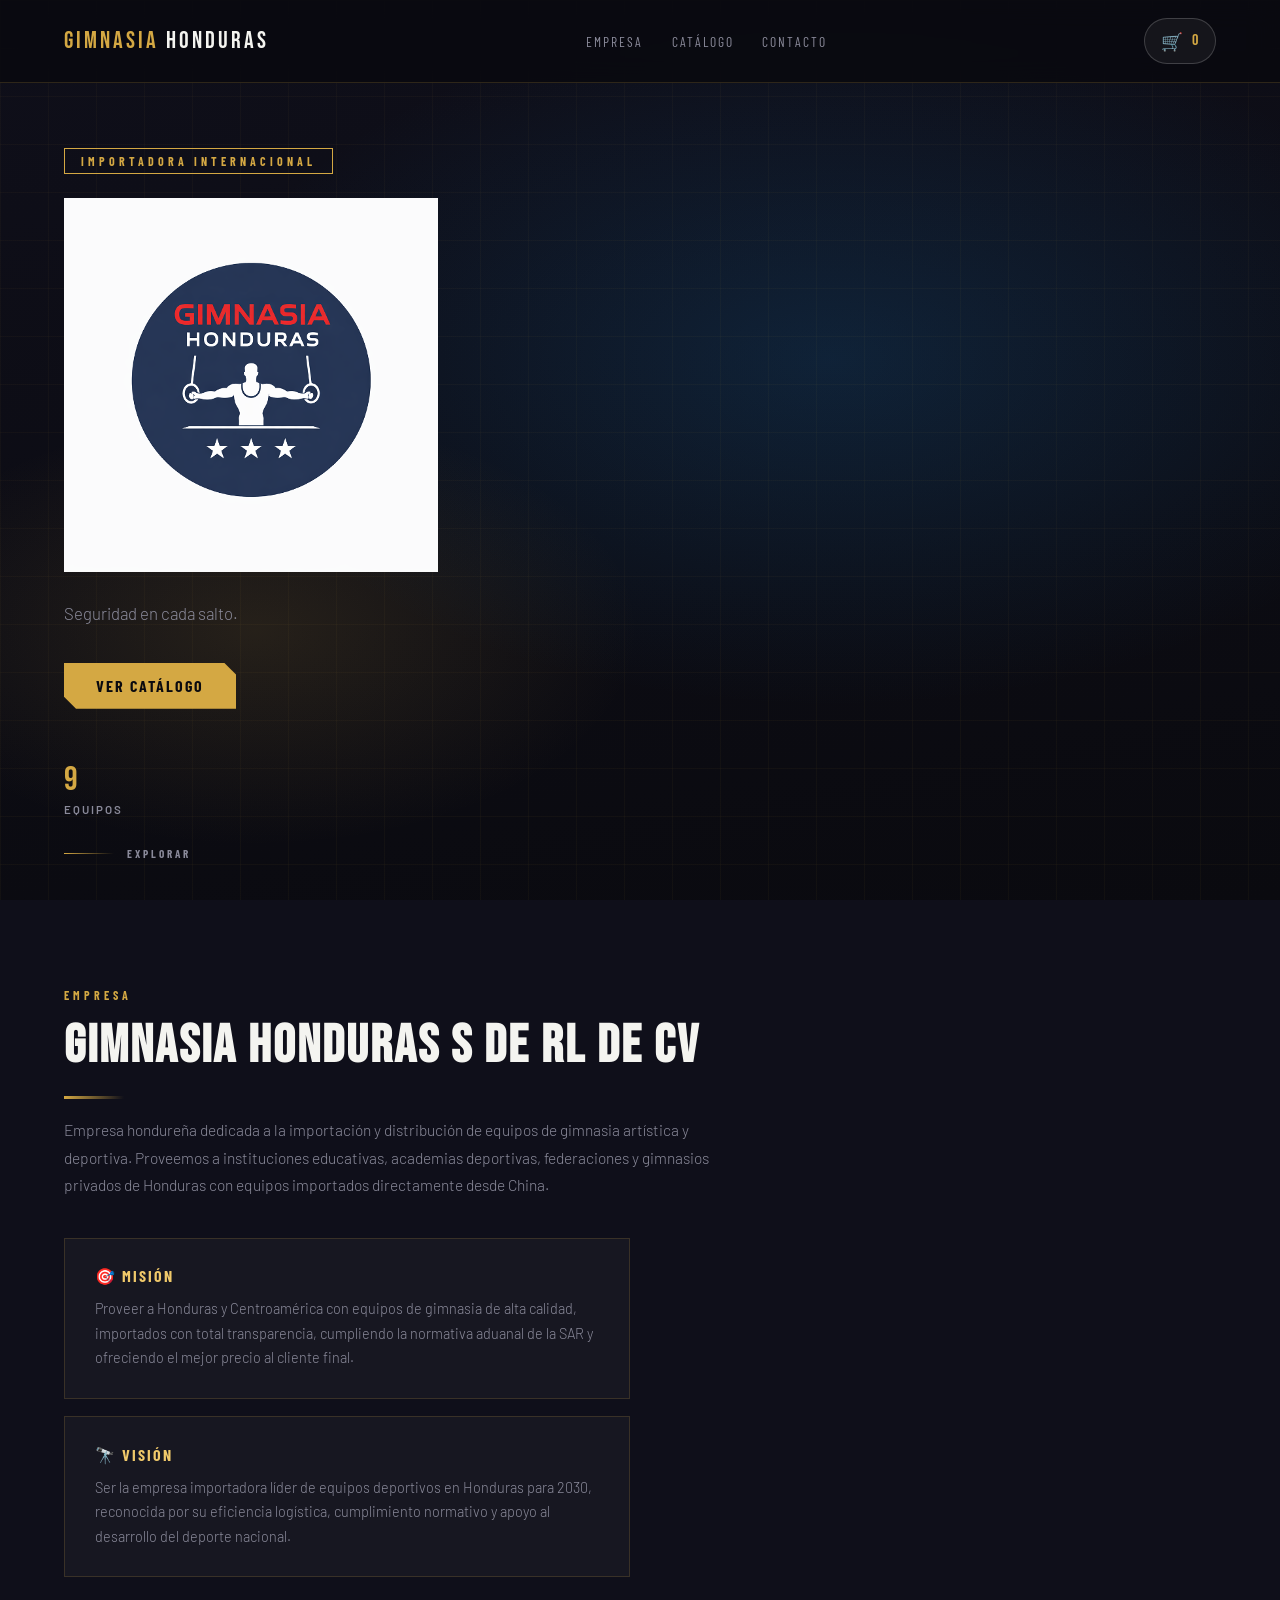
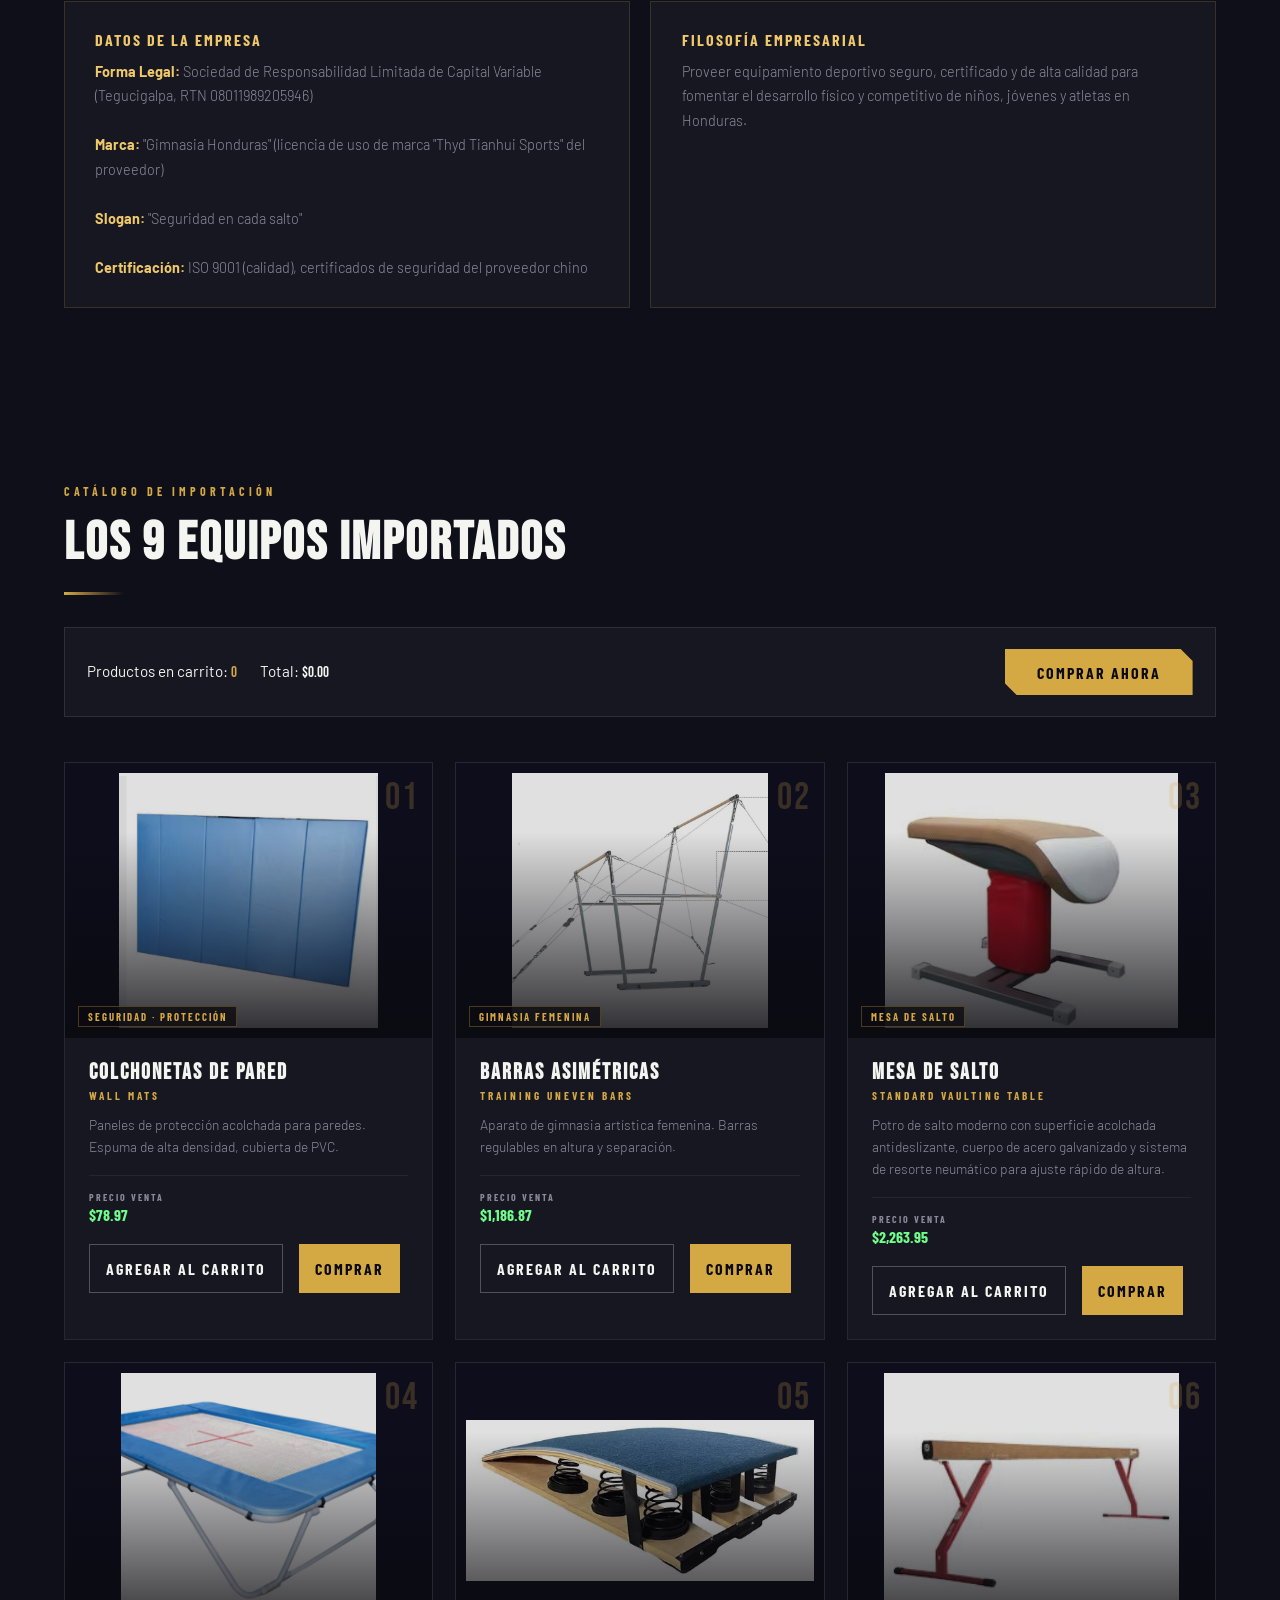
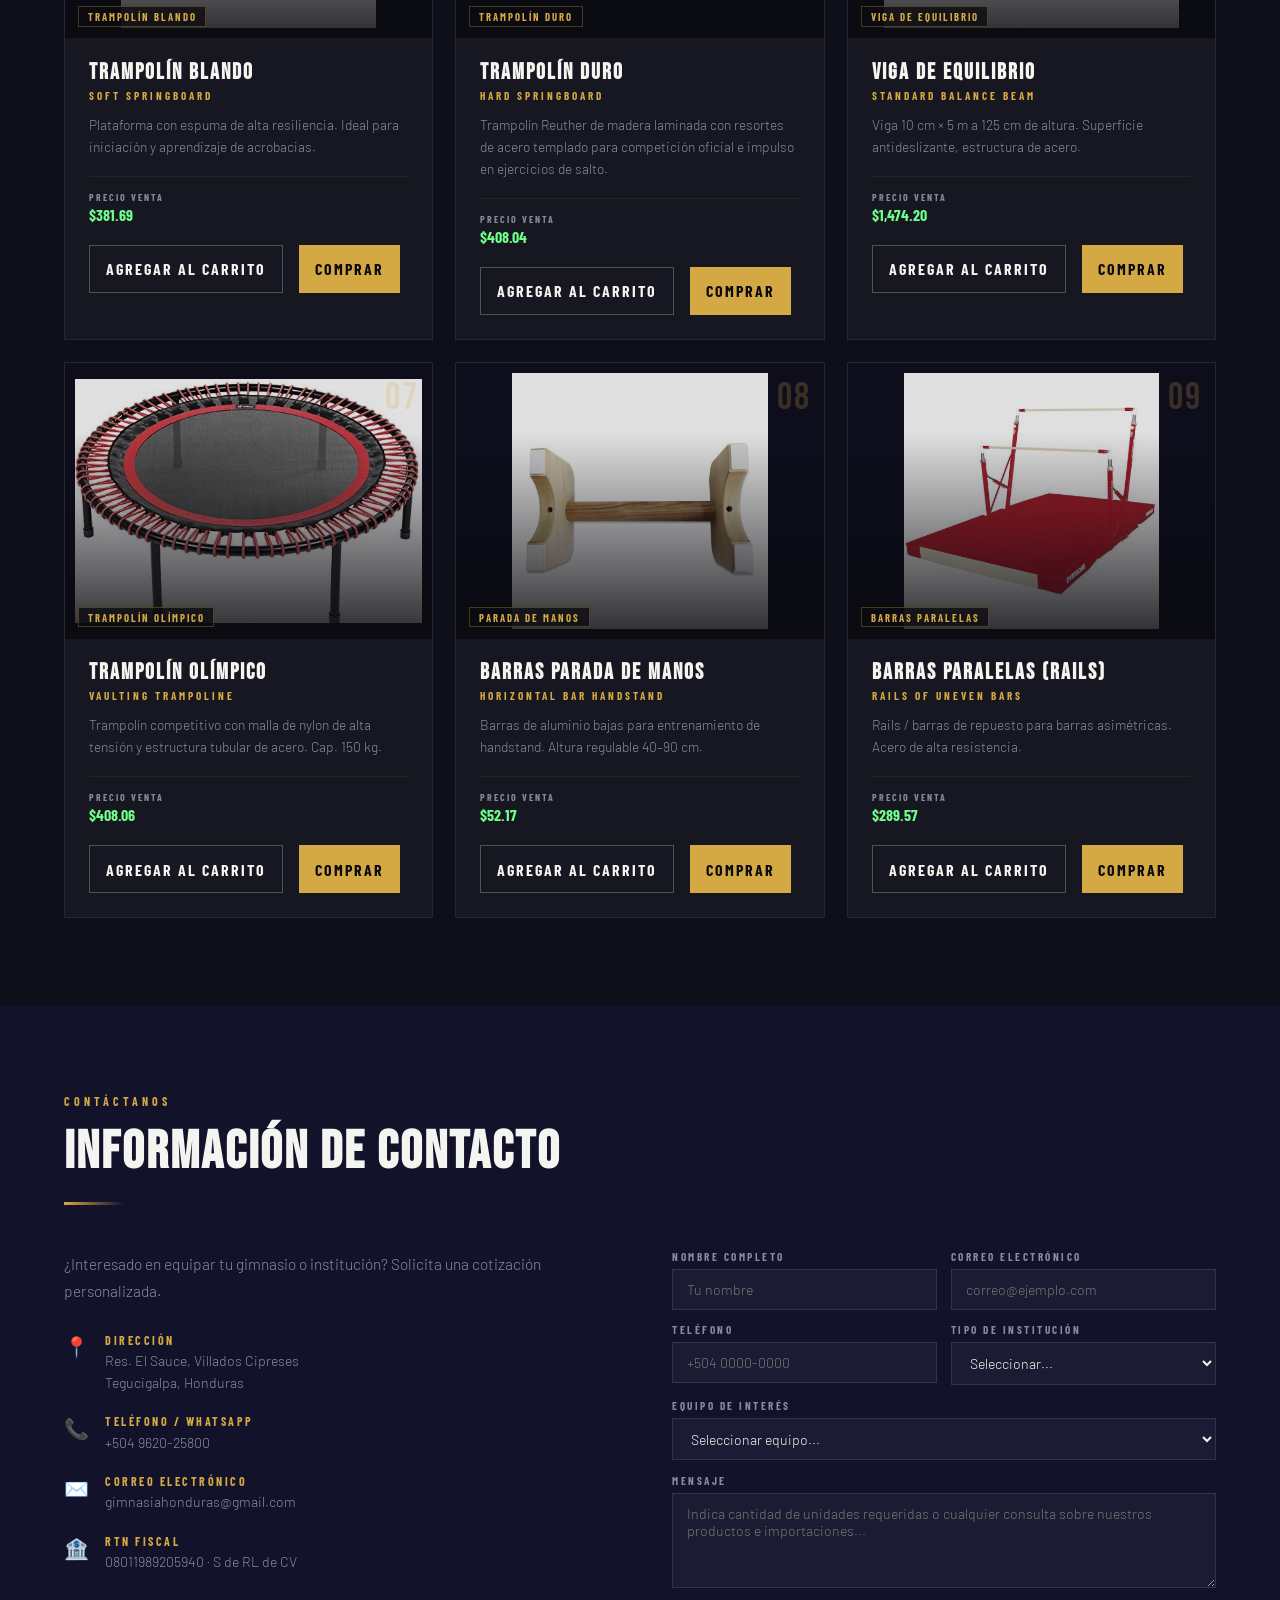
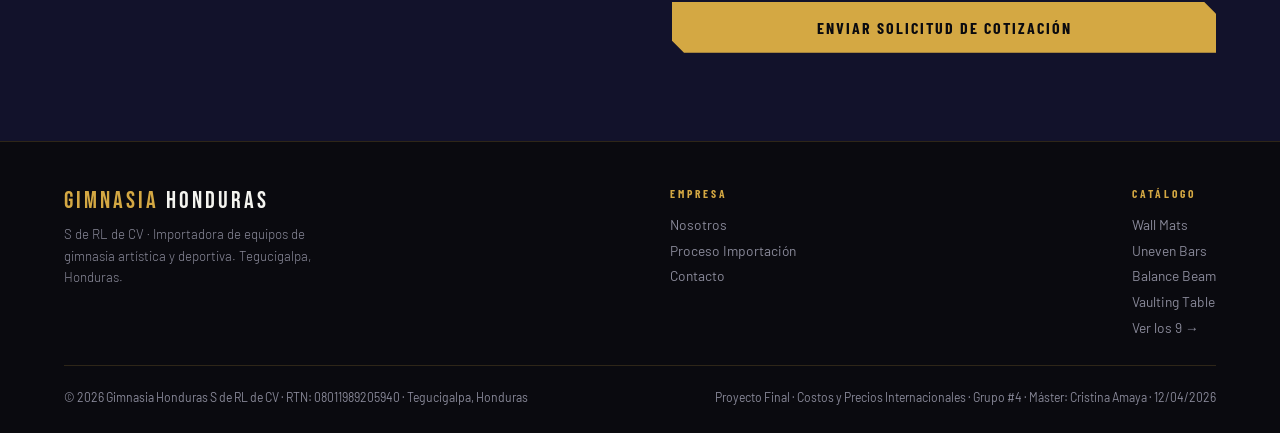
<file: index.html>
<!DOCTYPE html>
<html lang="es">
<head>
  <meta charset="UTF-8" />
  <meta name="viewport" content="width=device-width, initial-scale=1.0" />
  <title>Gimnasia Honduras S de RL de CV — Importación de Equipos</title>
  <link href="https://fonts.googleapis.com/css2?family=Bebas+Neue&family=Barlow:ital,wght@0,300;0,400;0,600;0,700;1,300&family=Barlow+Condensed:wght@400;700;900&display=swap" rel="stylesheet" />
 <link rel="stylesheet" href="global.css" />
</head>
<body>

<nav>
  <a class="nav-logo" href="#hero">GIMNASIA <span>HONDURAS</span></a>
  <ul class="nav-links">
    <li><a href="#nosotros">Empresa</a></li>
    <li><a href="#productos">Catálogo</a></li>
    <li><a href="#contacto">Contacto</a></li>
  </ul>
  <button id="cart-open-btn" class="cart-button" aria-label="Abrir carrito">
    <span class="cart-icon">🛒</span>
    <span class="nav-cart-count">0</span>
  </button>
</nav>

<section id="hero">
  <div class="hero-bg"></div>
  <div class="hero-grid"></div>
  <div class="hero-content">
    <div class="hero-tag">Importadora Internacional</div>
    <div class="hero-logo">
      <img src="image/logo.png" alt="Logo Gimnasia Honduras" />
    </div>
    <p class="hero-subtitle">
      Seguridad en cada salto.
    </p>
    <div class="hero-ctas">
      <a class="btn-primary" href="#productos">Ver Catálogo</a>
    </div>
    <div class="hero-stats">
      <div class="stat-item"><span class="stat-num">9</span><span class="stat-label">Equipos</span></div>
    </div>
  </div>
  <div class="scroll-line"><div class="scroll-bar"></div><span>Explorar</span></div>
</section>


<!-- NOSOTROS -->
<section id="nosotros">
  <div class="section-tag">Empresa</div>
  <h2 class="section-title">GIMNASIA HONDURAS S DE RL DE CV</h2>
  <div class="divider"></div>
  <p class="section-body">
    Empresa hondureña dedicada a la importación y distribución de equipos de gimnasia artística y deportiva.
    Proveemos a instituciones educativas, academias deportivas, federaciones y gimnasios privados de Honduras
    con equipos importados directamente desde China.
  </p>
  <div class="nosotros-grid">
    <div>
      <div class="info-card" style="margin-bottom:1.1rem">
        <h3>🎯 Misión</h3>
        <p>Proveer a Honduras y Centroamérica con equipos de gimnasia de alta calidad, importados con total transparencia, cumpliendo la normativa aduanal de la SAR y ofreciendo el mejor precio al cliente final.</p>
      </div>
      <div class="info-card">
        <h3>🔭 Visión</h3>
        <p>Ser la empresa importadora líder de equipos deportivos en Honduras para 2030, reconocida por su eficiencia logística, cumplimiento normativo y apoyo al desarrollo del deporte nacional.</p>
      </div>
    </div>
  </div>
  <div class="nosotros-grid" style="margin-top:1.5rem">
    <div class="info-card">
      <h3>Datos de la Empresa</h3>
      <p>
        <strong style="color:var(--gold-lt)">Forma Legal:</strong> Sociedad de Responsabilidad Limitada de Capital Variable (Tegucigalpa, RTN 08011989205946)<br/><br/>
        <strong style="color:var(--gold-lt)">Marca:</strong> "Gimnasia Honduras" (licencia de uso de marca "Thyd Tianhui Sports" del proveedor)<br/><br/>
        <strong style="color:var(--gold-lt)">Slogan:</strong> "Seguridad en cada salto"<br/><br/>
        <strong style="color:var(--gold-lt)">Certificación:</strong> ISO 9001 (calidad), certificados de seguridad del proveedor chino
      </p>
    </div>
    <div class="info-card">
      <h3>Filosofía Empresarial</h3>
      <p>Proveer equipamiento deportivo seguro, certificado y de alta calidad para fomentar el desarrollo físico y competitivo de niños, jóvenes y atletas en Honduras.</p>
    </div>
  </div>
</section>

<section id="productos">
  <div class="section-tag">Catálogo de Importación</div>
  <h2 class="section-title">LOS 9 EQUIPOS IMPORTADOS</h2>
  <div class="divider"></div>

  <div class="cart-panel" id="cart-panel">
    <div class="cart-summary">
      <div>Productos en carrito: <span class="cart-count">0</span></div>
      <div>Total: <span class="cart-subtotal">$0.00</span></div>
    </div>
    <button class="btn-primary" id="checkout-btn" disabled>Comprar ahora</button>
  </div>

  <div class="cart-items-panel" id="cart-items-panel" hidden>
    <div class="cart-items-header">Productos en carrito</div>
    <div class="cart-items-list"></div>
    <div class="cart-items-total">Total: <span class="cart-total-value">$0.00</span></div>
  </div>

  <div class="cart-message" id="cart-message" hidden>La compra se hizo con éxito.</div>

  <div class="products-grid">

    <!-- 1 WALL MATS -->
    <div class="product-card">
      <div class="product-img-wrap">
        <img src="image/Wall Protection Mats.jpg"
             alt="Wall Protection Mats" loading="lazy"/>
        <div class="product-img-overlay"></div>
        <span class="product-num-overlay">01</span>
        <span class="product-badge-img">Seguridad · Protección</span>
      </div>
      <div class="product-body">
        <h3>Colchonetas de Pared</h3>
        <span class="prod-en">Wall Mats</span>
        <p>Paneles de protección acolchada para paredes. Espuma de alta densidad, cubierta de PVC.</p>
        <div class="product-pricing">
          <div class="price-item"><span class="price-label">Precio Venta</span><span class="price-val venta">$78.97</span></div>
        </div>
      </div>
    </div>

    <!-- 2 UNEVEN BARS -->
    <div class="product-card">
      <div class="product-img-wrap">
        <img src="image/Training Uneven Bars.jpg"
             alt="Training Uneven Bars" loading="lazy"/>
        <div class="product-img-overlay"></div>
        <span class="product-num-overlay">02</span>
        <span class="product-badge-img">Gimnasia Femenina</span>
      </div>
      <div class="product-body">
        <h3>Barras Asimétricas</h3>
        <span class="prod-en">Training Uneven Bars</span>
        <p>Aparato de gimnasia artística femenina. Barras regulables en altura y separación.</p>
        <div class="product-pricing">

          <div class="price-item"><span class="price-label">Precio Venta</span><span class="price-val venta">$1,186.87</span></div>
        </div>
      </div>
    </div>

    <!-- 3 STANDARD VAULTING TABLE (MESA DE SALTO) -->
    <div class="product-card">
      <div class="product-img-wrap">
        <img src="image/Standard Vaulting Table.jpg"
             alt="Standard Vaulting Table" loading="lazy"/>
        <div class="product-img-overlay"></div>
        <span class="product-num-overlay">03</span>
        <span class="product-badge-img">Mesa de Salto</span>
      </div>
      <div class="product-body">
        <h3>Mesa de Salto</h3>
        <span class="prod-en">Standard Vaulting Table</span>
        <p>Potro de salto moderno con superficie acolchada antideslizante, cuerpo de acero galvanizado y sistema de resorte neumático para ajuste rápido de altura. </p>
        <div class="product-pricing">
          <div class="price-item"><span class="price-label">Precio Venta</span><span class="price-val venta">$2,263.95</span></div>
        </div>
      </div>
    </div>

    <!-- 4 SOFT SPRINGBOARD -->
    <div class="product-card">
      <div class="product-img-wrap">
        <img src="image/Soft Springboard.jpg"
             alt="Soft Springboard" loading="lazy"/>
        <div class="product-img-overlay"></div>
        <span class="product-num-overlay">04</span>
        <span class="product-badge-img">Trampolín Blando</span>
      </div>
      <div class="product-body">
        <h3>Trampolín Blando</h3>
        <span class="prod-en">Soft Springboard</span>
        <p>Plataforma con espuma de alta resiliencia. Ideal para iniciación y aprendizaje de acrobacias. </p>
        <div class="product-pricing">
          <div class="price-item"><span class="price-label">Precio Venta</span><span class="price-val venta">$381.69</span></div>
        </div>
      </div>
    </div>

    <!-- 5 HARD SPRINGBOARD -->
    <div class="product-card">
      <div class="product-img-wrap">
        <img src="image/Hard Springboard.jpg"
             alt="Hard Springboard" loading="lazy"/>
        <div class="product-img-overlay"></div>
        <span class="product-num-overlay">05</span>
        <span class="product-badge-img">Trampolín Duro</span>
      </div>
      <div class="product-body">
        <h3>Trampolín Duro</h3>
        <span class="prod-en">Hard Springboard</span>
        <p>Trampolín Reuther de madera laminada con resortes de acero templado para competición oficial e impulso en ejercicios de salto.</p>
        <div class="product-pricing">

          <div class="price-item"><span class="price-label">Precio Venta</span><span class="price-val venta">$408.04</span></div>
        </div>
      </div>
    </div>

    <!-- 6 BALANCE BEAM -->
    <div class="product-card">
      <div class="product-img-wrap">
        <img src="image/Standard Balance Beam.jpg"
             alt="Standard Balance Beam" loading="lazy"/>
        <div class="product-img-overlay"></div>
        <span class="product-num-overlay">06</span>
        <span class="product-badge-img">Viga de Equilibrio</span>
      </div>
      <div class="product-body">
        <h3>Viga de Equilibrio</h3>
        <span class="prod-en">Standard Balance Beam</span>
        <p>Viga 10 cm × 5 m a 125 cm de altura. Superficie antideslizante, estructura de acero.</p>
        <div class="product-pricing">
          <div class="price-item"><span class="price-label">Precio Venta</span><span class="price-val venta">$1,474.20</span></div>
        </div>
      </div>
    </div>

    <!-- 7 VAULTING TRAMPOLINE -->
    <div class="product-card">
      <div class="product-img-wrap">
        <img src="image/Vaulting Trampoline.jpg"
             alt="Vaulting Trampoline" loading="lazy"/>
        <div class="product-img-overlay"></div>
        <span class="product-num-overlay">07</span>
        <span class="product-badge-img">Trampolín Olímpico</span>
      </div>
      <div class="product-body">
        <h3>Trampolín Olímpico</h3>
        <span class="prod-en">Vaulting Trampoline</span>
        <p>Trampolín competitivo con malla de nylon de alta tensión y estructura tubular de acero. Cap. 150 kg.</p>
        <div class="product-pricing">
          <div class="price-item"><span class="price-label">Precio Venta</span><span class="price-val venta">$408.06</span></div>
        </div>
      </div>
    </div>

    <!-- 8 HANDSTAND -->
    <div class="product-card">
      <div class="product-img-wrap">
        <img src="image/Horizontal Bar Handstand.jpg"
             alt="Horizontal Bar Handstand" loading="lazy"/>
        <div class="product-img-overlay"></div>
        <span class="product-num-overlay">08</span>
        <span class="product-badge-img">Parada de Manos</span>
      </div>
      <div class="product-body">
        <h3>Barras Parada de Manos</h3>
        <span class="prod-en">Horizontal Bar Handstand</span>
        <p>Barras de aluminio bajas para entrenamiento de handstand. Altura regulable 40–90 cm.</p>
        <div class="product-pricing">
          <div class="price-item"><span class="price-label">Precio Venta</span><span class="price-val venta">$52.17</span></div>
        </div>
      </div>
    </div>

    <!-- 9 RAILS -->
    <div class="product-card">
      <div class="product-img-wrap">
        <img src="image/Rails of Uneven Bars.jpg"
             alt="Rails of Uneven Bars" loading="lazy"/>
        <div class="product-img-overlay"></div>
        <span class="product-num-overlay">09</span>
        <span class="product-badge-img">Barras Paralelas</span>
      </div>
      <div class="product-body">
        <h3>Barras Paralelas (Rails)</h3>
        <span class="prod-en">Rails of Uneven Bars</span>
        <p>Rails / barras de repuesto para barras asimétricas. Acero de alta resistencia.</p>
        <div class="product-pricing">
          <div class="price-item"><span class="price-label">Precio Venta</span><span class="price-val venta">$289.57</span></div>
        </div>
      </div>
    </div>

  </div>
</section>




<!-- CONTACTO -->
<section id="contacto">
  <div class="section-tag">Contáctanos</div>
  <h2 class="section-title">INFORMACIÓN DE CONTACTO</h2>
  <div class="divider"></div>
  <div class="contact-wrap">
    <div class="contact-info">
      <p class="section-body" style="margin-bottom:.5rem">¿Interesado en equipar tu gimnasio o institución? Solicita una cotización personalizada.</p>
      <div class="contact-item"><span class="contact-icon">📍</span><div><h4>Dirección</h4><p>Res. El Sauce, Villados Cipreses<br/>Tegucigalpa, Honduras</p></div></div>
      <div class="contact-item"><span class="contact-icon">📞</span><div><h4>Teléfono / WhatsApp</h4><p>+504 9620-25800</p></div></div>
      <div class="contact-item"><span class="contact-icon">✉️</span><div><h4>Correo Electrónico</h4><p>gimnasiahonduras@gmail.com</p></div></div>
      <div class="contact-item"><span class="contact-icon">🏦</span><div><h4>RTN Fiscal</h4><p>08011989205940 · S de RL de CV</p></div></div>
    </div>
    <div class="contact-form">
      <div class="form-row">
        <div class="form-group"><label>Nombre Completo</label><input type="text" placeholder="Tu nombre"/></div>
        <div class="form-group"><label>Correo Electrónico</label><input type="email" placeholder="correo@ejemplo.com"/></div>
      </div>
      <div class="form-row">
        <div class="form-group"><label>Teléfono</label><input type="tel" placeholder="+504 0000-0000"/></div>
        <div class="form-group"><label>Tipo de Institución</label>
          <select><option value="">Seleccionar...</option><option>Gimnasio Privado</option><option>Instituto Educativo</option><option>Federación Deportiva</option><option>Municipalidad / Gobierno</option><option>Revendedor</option></select>
        </div>
      </div>
      <div class="form-group"><label>Equipo de Interés</label>
        <select><option value="">Seleccionar equipo...</option>
          <option>Wall Mats — Colchonetas de Pared ($78.97 c/u)</option>
          <option>Training Uneven Bars — Barras Asimétricas ($1,186.87)</option>
          <option>Standard Vaulting Table — Mesa de Salto ($2,263.95)</option>
          <option>Soft Springboard — Trampolín Blando ($381.69)</option>
          <option>Hard Springboard — Trampolín Duro ($408.04)</option>
          <option>Standard Balance Beam — Viga de Equilibrio ($1,474.20)</option>
          <option>Vaulting Trampoline — Trampolín Olímpico ($408.06)</option>
          <option>Horizontal Bar Handstand — Barras Parada de Manos ($52.17 c/u)</option>
          <option>Rails of Uneven Bars — Barras Paralelas ($289.57 c/u)</option>
          <option>Paquete Completo (todos los equipos)</option>
        </select>
      </div>
      <div class="form-group"><label>Mensaje</label><textarea placeholder="Indica cantidad de unidades requeridas o cualquier consulta sobre nuestros productos e importaciones..."></textarea></div>
      <button class="btn-primary" type="button" style="width:100%;padding:1rem;font-size:1rem;">ENVIAR SOLICITUD DE COTIZACIÓN</button>
    </div>
  </div>
</section>

<!-- FOOTER -->
<footer>
  <div class="footer-top">
    <div class="footer-brand">
      <a class="nav-logo" href="#hero">GIMNASIA <span>HONDURAS</span></a>
      <p>S de RL de CV · Importadora de equipos de gimnasia artística y deportiva. Tegucigalpa, Honduras.</p>
    </div>
    <div class="footer-links">
      <h5>Empresa</h5>
      <ul>
        <li><a href="#nosotros">Nosotros</a></li>
        <li><a href="#proceso">Proceso Importación</a></li>
        <li><a href="#contacto">Contacto</a></li>
      </ul>
    </div>
    <div class="footer-links">
      <h5>Catálogo</h5>
      <ul>
        <li><a href="#productos">Wall Mats</a></li>
        <li><a href="#productos">Uneven Bars</a></li>
        <li><a href="#productos">Balance Beam</a></li>
        <li><a href="#productos">Vaulting Table</a></li>
        <li><a href="#productos">Ver los 9 →</a></li>
      </ul>
    </div>
  </div>
  <div class="footer-bottom">
    <span>© 2026 Gimnasia Honduras S de RL de CV · RTN: 08011989205940 · Tegucigalpa, Honduras</span>
    <span>Proyecto Final · Costos y Precios Internacionales · Grupo #4 · Máster: Cristina Amaya · 12/04/2026</span>
  </div>
</footer>

<script>
  const productsSection = document.getElementById('productos');
  const navCartCount = document.querySelector('.nav-cart-count');
  const cartCount = document.querySelector('.cart-count');
  const cartSubtotal = document.querySelector('.cart-subtotal');
  const checkoutBtn = document.getElementById('checkout-btn');
  const cartMessage = document.getElementById('cart-message');
  const cartOpenBtn = document.getElementById('cart-open-btn');
  const cartPanel = document.getElementById('cart-panel');

  const products = Array.from(productsSection.querySelectorAll('.product-card')).map((card, index) => {
    const title = card.querySelector('h3')?.textContent.trim() || '';
    const priceText = card.querySelector('.price-val')?.textContent.trim().replace(/[$,]/g, '') || '0';
    const price = parseFloat(priceText) || 0;
    const description = card.querySelector('.product-body > p')?.textContent.trim() || '';
    const actionRow = document.createElement('div');
    actionRow.className = 'product-action';

    const buttonAdd = document.createElement('button');
    buttonAdd.type = 'button';
    buttonAdd.className = 'btn-outline add-cart-btn';
    buttonAdd.textContent = 'Agregar al carrito';
    buttonAdd.dataset.productIndex = index;

    const buttonBuy = document.createElement('button');
    buttonBuy.type = 'button';
    buttonBuy.className = 'btn-outline btn-buy';
    buttonBuy.textContent = 'Comprar';
    buttonBuy.dataset.productIndex = index;

    actionRow.appendChild(buttonAdd);
    actionRow.appendChild(buttonBuy);
    card.querySelector('.product-body').appendChild(actionRow);

    buttonBuy.addEventListener('click', () => {
      alert('El producto fue comprado.');
      cartMessage.hidden = false;
      cartMessage.textContent = `La compra de "${title}" se hizo con éxito.`;
    });

    return { card, title, price, description, buttonAdd, buttonBuy, inCart: false };
  });

  const cartItems = [];

  function formatMoney(value) {
    return '$' + value.toFixed(2).replace(/\d(?=(\d{3})+\.)/g, '$&,');
  }

  const cartItemsList = document.querySelector('.cart-items-list');
  const cartTotalValue = document.querySelector('.cart-total-value');

  function renderCartItems() {
    cartItemsList.innerHTML = '';
    if (cartItems.length === 0) {
      cartItemsList.innerHTML = '<p class="cart-empty-text">Aún no hay productos en el carrito.</p>';
      document.getElementById('cart-items-panel').hidden = true;
      return;
    }
    document.getElementById('cart-items-panel').hidden = false;
    cartItems.forEach((item, index) => {
      const itemRow = document.createElement('div');
      itemRow.className = 'cart-item';
      itemRow.innerHTML = `
        <div>
          <div class="cart-item-title">${item.title}</div>
          <div class="cart-item-price">${formatMoney(item.price)}</div>
        </div>
        <button type="button" class="cart-remove-btn" data-remove-index="${index}">Quitar</button>
      `;
      itemRow.querySelector('.cart-remove-btn').addEventListener('click', () => removeFromCart(index));
      cartItemsList.appendChild(itemRow);
    });
  }

  function updateCartDisplay() {
    cartCount.textContent = cartItems.length;
    navCartCount.textContent = cartItems.length;
    const subtotal = cartItems.reduce((sum, item) => sum + item.price, 0);
    cartSubtotal.textContent = formatMoney(subtotal);
    cartTotalValue.textContent = formatMoney(subtotal);
    checkoutBtn.disabled = cartItems.length === 0;
    cartPanel.classList.toggle('cart-empty', cartItems.length === 0);
    cartMessage.hidden = true;
    renderCartItems();
  }

  function addToCart(product) {
    if (product.inCart) return;
    product.inCart = true;
    cartItems.push(product);
    product.buttonAdd.textContent = 'En el carrito';
    product.buttonAdd.disabled = true;
    product.buttonAdd.classList.add('btn-disabled');
    updateCartDisplay();
  }

  function removeFromCart(index) {
    const removed = cartItems.splice(index, 1)[0];
    if (removed) {
      removed.inCart = false;
      removed.buttonAdd.textContent = 'Agregar al carrito';
      removed.buttonAdd.disabled = false;
      removed.buttonAdd.classList.remove('btn-disabled');
    }
    updateCartDisplay();
  }

  products.forEach((product) => {
    product.buttonAdd.addEventListener('click', () => addToCart(product));
  });

  checkoutBtn.addEventListener('click', () => {
    if (cartItems.length === 0) return;
    cartMessage.hidden = false;
    cartMessage.textContent = 'La compra se hizo con éxito.';
    cartItems.length = 0;
    products.forEach((product) => {
      product.inCart = false;
      product.buttonAdd.textContent = 'Agregar al carrito';
      product.buttonAdd.disabled = false;
      product.buttonAdd.classList.remove('btn-disabled');
    });
    updateCartDisplay();
  });

  cartOpenBtn.addEventListener('click', () => {
    cartPanel.scrollIntoView({ behavior: 'smooth', block: 'start' });
  });

  updateCartDisplay();
</script>

</body>
</html>
</file>
<file: global.css>
*, *::before, *::after { margin: 0; padding: 0; box-sizing: border-box; }
    :root {
      --black:#0a0a0f; --deep:#0f0f1a; --navy:#12122b;
      --gold:#d4a843; --gold-lt:#f0c96a;
      --blue:#1a78c2; --blue-lt:#3ba3f5;
      --white:#f4f4f0; --gray:#8a8a9a;
      --border:rgba(212,168,67,0.18);
    }
    html { scroll-behavior: smooth; }
    body { font-family:'Barlow',sans-serif; background:var(--black); color:var(--white); overflow-x:hidden; }
    body::before {
      content:''; position:fixed; inset:0; z-index:0;
      background-image:url("data:image/svg+xml,%3Csvg viewBox='0 0 256 256' xmlns='http://www.w3.org/2000/svg'%3E%3Cfilter id='n'%3E%3CfeTurbulence type='fractalNoise' baseFrequency='0.9' numOctaves='4' stitchTiles='stitch'/%3E%3C/filter%3E%3Crect width='100%25' height='100%25' filter='url(%23n)' opacity='0.04'/%3E%3C/svg%3E");
      pointer-events:none;
    }
    nav {
      position:fixed; top:0; left:0; right:0; z-index:100;
      display:flex; align-items:center; justify-content:space-between;
      padding:1.1rem 4rem; background:rgba(10,10,15,0.88); backdrop-filter:blur(14px);
      border-bottom:1px solid var(--border);
    }
    .nav-logo { font-family:'Bebas Neue',sans-serif; font-size:1.5rem; letter-spacing:3px; color:var(--gold); text-decoration:none; }
    .nav-logo span { color:var(--white); }
    .nav-links { display:flex; gap:1.8rem; list-style:none; }
    .nav-links a { font-family:'Barlow Condensed',sans-serif; font-size:.85rem; letter-spacing:2px; text-transform:uppercase; color:var(--gray); text-decoration:none; transition:color .25s; }
    .nav-links a:hover { color:var(--gold); }
    #hero { position:relative; min-height:100vh; display:flex; flex-direction:column; justify-content:center; padding:9rem 4rem 5rem; overflow:hidden; }
    .hero-bg { position:absolute; inset:0; z-index:0; background:radial-gradient(ellipse 70% 55% at 65% 40%,rgba(26,120,194,.2) 0%,transparent 70%),radial-gradient(ellipse 50% 40% at 20% 70%,rgba(212,168,67,.13) 0%,transparent 60%),linear-gradient(170deg,#0f0f1a 0%,#0a0a0f 100%); }
    .hero-grid { position:absolute; inset:0; z-index:0; background-image:linear-gradient(rgba(212,168,67,.04) 1px,transparent 1px),linear-gradient(90deg,rgba(212,168,67,.04) 1px,transparent 1px); background-size:48px 48px; }
    .hero-content { position:relative; z-index:1; max-width:800px; }
    .hero-tag { display:inline-block; font-family:'Barlow Condensed',sans-serif; font-size:.75rem; font-weight:700; letter-spacing:4px; text-transform:uppercase; color:var(--gold); border:1px solid var(--gold); padding:.32rem 1rem; margin-bottom:1.5rem; animation:fadeUp .7s ease both; }
    .hero-title { font-family:'Bebas Neue',sans-serif; font-size:clamp(3.5rem,9vw,7rem); line-height:.92; letter-spacing:2px; color:var(--white); animation:fadeUp .7s .15s ease both; }
    .hero-title em { color:var(--gold); font-style:normal; }
    .hero-subtitle { margin-top:1.5rem; font-size:1.05rem; font-weight:300; line-height:1.7; color:var(--gray); max-width:580px; animation:fadeUp .7s .3s ease both; }
    .hero-ctas { display:flex; gap:1.2rem; margin-top:2.2rem; animation:fadeUp .7s .45s ease both; }
    .btn-primary { font-family:'Barlow Condensed',sans-serif; font-size:1rem; font-weight:700; letter-spacing:2px; text-transform:uppercase; text-decoration:none; padding:.85rem 2rem; background:var(--gold); color:var(--black); border:none; cursor:pointer; clip-path:polygon(0 0,calc(100% - 12px) 0,100% 12px,100% 100%,12px 100%,0 calc(100% - 12px)); transition:background .25s,transform .2s; }
    .btn-primary:hover { background:var(--gold-lt); transform:translateY(-2px); }
    .btn-outline { font-family:'Barlow Condensed',sans-serif; font-size:1rem; font-weight:700; letter-spacing:2px; text-transform:uppercase; text-decoration:none; padding:.85rem 2rem; background:transparent; color:var(--white); border:1px solid rgba(255,255,255,.25); cursor:pointer; transition:border-color .25s,color .25s,transform .2s; }
    .btn-outline:hover { border-color:var(--gold); color:var(--gold); transform:translateY(-2px); }
    .hero-stats { display:flex; gap:2.8rem; margin-top:3.2rem; animation:fadeUp .7s .6s ease both; }
    .stat-item { display:flex; flex-direction:column; gap:.15rem; }
    .stat-num { font-family:'Bebas Neue',sans-serif; font-size:2.1rem; letter-spacing:1px; color:var(--gold); }
    .stat-label { font-size:.72rem; font-weight:600; letter-spacing:2px; text-transform:uppercase; color:var(--gray); }
    .scroll-line { position:absolute; bottom:2.5rem; left:4rem; display:flex; align-items:center; gap:.8rem; animation:fadeUp .7s .9s ease both; }
    .scroll-line span { font-family:'Barlow Condensed',sans-serif; font-size:.7rem; font-weight:700; letter-spacing:3px; text-transform:uppercase; color:var(--gray); }
    .scroll-bar { width:50px; height:1px; background:linear-gradient(90deg,var(--gold),transparent); }
    section { position:relative; z-index:1; padding:5.5rem 4rem; }
    .section-tag { font-family:'Barlow Condensed',sans-serif; font-size:.75rem; font-weight:700; letter-spacing:4px; text-transform:uppercase; color:var(--gold); margin-bottom:.7rem; }
    .section-title { font-family:'Bebas Neue',sans-serif; font-size:clamp(2rem,5vw,3.4rem); letter-spacing:2px; color:var(--white); margin-bottom:1.1rem; }
    .section-body { font-size:.97rem; font-weight:300; line-height:1.75; color:var(--gray); max-width:680px; }
    .divider { width:60px; height:3px; background:linear-gradient(90deg,var(--gold),transparent); margin:1.1rem 0; }
    #nosotros { background:var(--deep); }
    .nosotros-grid { display:grid; grid-template-columns:1fr 1fr; gap:1.3rem; margin-top:2.5rem; }
    .info-card { background:rgba(255,255,255,.03); border:1px solid var(--border); padding:1.7rem 1.9rem; position:relative; transition:border-color .3s,transform .3s; }
    .info-card::before { content:''; position:absolute; top:0; left:0; width:4px; height:0; background:var(--gold); transition:height .35s; }
    .info-card:hover::before { height:100%; }
    .info-card:hover { border-color:var(--gold); transform:translateY(-4px); }
    .info-card h3 { font-family:'Barlow Condensed',sans-serif; font-size:1rem; font-weight:700; letter-spacing:2px; text-transform:uppercase; color:var(--gold-lt); margin-bottom:.7rem; }
    .info-card p { font-size:.9rem; font-weight:300; line-height:1.7; color:var(--gray); }
    #equipo { background:var(--black); }
    .members-grid { display:grid; grid-template-columns:repeat(4,1fr); gap:1rem; margin-top:2.5rem; }
    .member-card { background:rgba(255,255,255,.03); border:1px solid rgba(255,255,255,.06); padding:1.3rem 1rem; text-align:center; transition:border-color .3s,transform .3s; }
    .member-card:hover { border-color:var(--gold); transform:translateY(-3px); }
    .member-avatar { width:50px; height:50px; border-radius:50%; background:linear-gradient(135deg,var(--gold),var(--blue)); display:flex; align-items:center; justify-content:center; font-family:'Bebas Neue',sans-serif; font-size:1.25rem; color:var(--black); margin:0 auto .8rem; }
    .member-card h4 { font-family:'Barlow Condensed',sans-serif; font-size:.85rem; font-weight:700; letter-spacing:1px; text-transform:uppercase; color:var(--white); line-height:1.3; }
    #proceso { background:var(--navy); }
    .proceso-steps { display:flex; gap:0; margin-top:2.8rem; position:relative; }
    .proceso-steps::before { content:''; position:absolute; top:2rem; left:2rem; right:2rem; height:2px; background:linear-gradient(90deg,var(--gold) 0%,var(--blue) 50%,transparent 100%); z-index:0; }
    .step { flex:1; position:relative; z-index:1; display:flex; flex-direction:column; align-items:center; text-align:center; padding:0 .6rem; }
    .step-num { width:4rem; height:4rem; background:var(--navy); border:2px solid var(--gold); display:flex; align-items:center; justify-content:center; font-family:'Bebas Neue',sans-serif; font-size:1.5rem; color:var(--gold); margin-bottom:1.1rem; clip-path:polygon(50% 0%,100% 25%,100% 75%,50% 100%,0% 75%,0% 25%); }
    .step h4 { font-family:'Barlow Condensed',sans-serif; font-size:.9rem; font-weight:700; letter-spacing:1.5px; text-transform:uppercase; color:var(--white); margin-bottom:.4rem; }
    .step p { font-size:.82rem; color:var(--gray); line-height:1.55; }
    #productos { background:var(--deep); }
    .products-grid { display:grid; grid-template-columns:repeat(3,1fr); gap:1.4rem; margin-top:2.8rem; }
    .product-card { background:rgba(255,255,255,.03); border:1px solid rgba(255,255,255,.07); overflow:hidden; position:relative; transition:border-color .3s,transform .3s; }
    .product-card:hover { border-color:rgba(212,168,67,.45); transform:translateY(-5px); }
    .product-card::after { content:''; position:absolute; bottom:0; left:0; right:0; height:2px; background:linear-gradient(90deg,var(--gold),var(--blue)); transform:scaleX(0); transform-origin:left; transition:transform .35s; }
    .product-card:hover::after { transform:scaleX(1); }
    .product-img-wrap { position:relative; width:100%; aspect-ratio:4/3; overflow:hidden; background:#0d0d1c; display:flex; align-items:center; justify-content:center; }
    .product-img-wrap img { width:100%; height:100%; object-fit:contain; transition:transform .5s,filter .5s; filter:brightness(.88) saturate(.75); padding:10px; }
    .product-card:hover .product-img-wrap img { transform:scale(1.07); filter:brightness(1) saturate(1); }
    .product-img-overlay { position:absolute; inset:0; background:linear-gradient(to bottom,transparent 25%,rgba(10,10,15,.85) 100%); }
    .product-num-overlay { position:absolute; top:.7rem; right:.8rem; font-family:'Bebas Neue',sans-serif; font-size:2.4rem; color:rgba(212,168,67,.22); letter-spacing:2px; }
    .product-badge-img { position:absolute; bottom:.7rem; left:.8rem; font-family:'Barlow Condensed',sans-serif; font-size:.67rem; font-weight:700; letter-spacing:2px; text-transform:uppercase; color:var(--gold); background:rgba(10,10,15,.8); border:1px solid rgba(212,168,67,.3); padding:.18rem .55rem; }
    .product-body { padding:1.3rem 1.5rem 1.5rem; }
    .product-body h3 { font-family:'Bebas Neue',sans-serif; font-size:1.4rem; letter-spacing:2px; color:var(--white); margin-bottom:.18rem; }
    .prod-en { font-family:'Barlow Condensed',sans-serif; font-size:.7rem; font-weight:700; letter-spacing:3px; text-transform:uppercase; color:var(--gold); display:block; margin-bottom:.75rem; }
    .product-body p { font-size:.86rem; font-weight:300; line-height:1.6; color:var(--gray); }
    .product-pricing { display:flex; justify-content:space-between; align-items:flex-end; margin-top:1.1rem; padding-top:.9rem; border-top:1px solid rgba(255,255,255,.06); }
    .price-item { display:flex; flex-direction:column; gap:.12rem; }
    .price-label { font-family:'Barlow Condensed',sans-serif; font-size:.62rem; font-weight:700; letter-spacing:2px; text-transform:uppercase; color:var(--gray); }
    .price-val { font-family:'Barlow Condensed',sans-serif; font-size:1rem; font-weight:700; }
    .price-val.fob { color:var(--blue-lt); }
    .price-val.cif { color:var(--gold-lt); }
    .price-val.venta { color:#6eff8a; }
    .product-select { display:flex; align-items:center; gap:.7rem; margin-top:1rem; color:var(--gray); font-size:.92rem; }
    .product-select input { width:1rem; height:1rem; accent-color:var(--gold); cursor:pointer; }
    .cart-panel { display:flex; justify-content:space-between; align-items:center; gap:1rem; padding:1.3rem 1.4rem; margin-top:2rem; border:1px solid rgba(255,255,255,.1); background:rgba(255,255,255,.03); flex-wrap:wrap; }
    .cart-summary { display:flex; gap:1.4rem; font-size:.95rem; color:var(--white); flex-wrap:wrap; }
    .cart-count { font-family:'Bebas Neue',sans-serif; color:var(--gold); }
    .cart-subtotal { font-family:'Bebas Neue',sans-serif; color:var(--white); }
    .cart-message { margin-top:1rem; padding:1rem 1.2rem; border:1px solid rgba(255,255,255,.1); background:rgba(26,120,194,.12); color:var(--white); font-size:.95rem; }
    .btn-disabled { opacity:.65; cursor:not-allowed; }
    .cart-button { display:flex; align-items:center; gap:.5rem; background:rgba(255,255,255,.05); border:1px solid rgba(255,255,255,.18); color:var(--white); padding:.7rem 1rem; border-radius:999px; font-family:'Barlow Condensed',sans-serif; letter-spacing:1px; cursor:pointer; transition:background .25s,border-color .25s,transform .2s; }
    .cart-button:hover { background:rgba(212,168,67,.14); border-color:var(--gold); transform:translateY(-1px); }
    .cart-icon { font-size:1.1rem; }
    .nav-cart-count { font-family:'Bebas Neue',sans-serif; font-size:1rem; color:var(--gold); }
    .product-action { display:flex; gap:1rem; flex-wrap:wrap; margin-top:1.3rem; }
    .btn-buy { background:var(--gold); color:var(--black); border:none; }
    .btn-buy:hover { background:var(--gold-lt); }
    .product-action .btn-outline { width:auto; padding:.85rem 1rem; text-align:center; }
    .cart-items-panel { margin-top:1rem; padding:1.3rem 1.4rem; border:1px solid rgba(255,255,255,.1); background:rgba(255,255,255,.04); }
    .cart-items-header { font-family:'Bebas Neue',sans-serif; font-size:1.1rem; color:var(--white); margin-bottom:1rem; }
    .cart-items-list { display:flex; flex-direction:column; gap:.75rem; }
    .cart-item { display:flex; justify-content:space-between; align-items:center; gap:1rem; padding:.9rem 1rem; border:1px solid rgba(255,255,255,.08); background:rgba(255,255,255,.02); border-radius:.8rem; }
    .cart-item-title { font-weight:700; color:var(--white); }
    .cart-item-price { color:var(--gold-lt); font-weight:700; }
    .cart-remove-btn { min-width:90px; border:none; background:rgba(255,255,255,.08); color:var(--white); padding:.55rem .85rem; border-radius:.75rem; cursor:pointer; transition:background .25s; }
    .cart-remove-btn:hover { background:rgba(212,168,67,.18); }
    .cart-items-total { margin-top:1rem; text-align:right; font-weight:700; color:var(--white); }
    .cart-empty-text { color:var(--gray); }
    #productos { background:var(--deep); }
    .prov-box { background:rgba(26,120,194,.08); border:1px solid rgba(59,163,245,.2); padding:1.3rem 1.7rem; margin-bottom:2rem; display:flex; gap:2rem; align-items:center; flex-wrap:wrap; }
    .prov-box strong { font-family:'Barlow Condensed',sans-serif; font-size:.74rem; font-weight:700; letter-spacing:2px; text-transform:uppercase; color:var(--blue-lt); display:block; margin-bottom:.25rem; }
    .prov-box p { font-size:.88rem; color:var(--gray); font-weight:300; }
    .table-wrap { border:1px solid var(--border); overflow:auto; }
    table { width:100%; border-collapse:collapse; min-width:760px; }
    thead tr { background:linear-gradient(90deg,rgba(212,168,67,.15),rgba(26,120,194,.1)); }
    th { font-family:'Barlow Condensed',sans-serif; font-size:.68rem; font-weight:700; letter-spacing:2.5px; text-transform:uppercase; color:var(--gold-lt); padding:.95rem 1.1rem; text-align:left; border-bottom:1px solid var(--border); white-space:nowrap; }
    td { font-size:.86rem; font-weight:300; color:var(--gray); padding:.85rem 1.1rem; border-bottom:1px solid rgba(255,255,255,.04); }
    tr:last-child td { border-bottom:none; }
    tbody tr:hover td { background:rgba(212,168,67,.04); color:var(--white); }
    td.name { font-weight:600; color:var(--white); }
    td.fob { color:var(--blue-lt); font-family:'Barlow Condensed',sans-serif; font-size:.95rem; font-weight:700; }
    td.cif { color:var(--gold-lt); font-family:'Barlow Condensed',sans-serif; font-size:.95rem; font-weight:700; }
    td.ddp { color:#9b8aff; font-family:'Barlow Condensed',sans-serif; font-size:.95rem; font-weight:700; }
    td.venta { color:#6eff8a; font-family:'Barlow Condensed',sans-serif; font-size:.95rem; font-weight:700; }
    td.qty { text-align:center; }
    .total-row td { background:rgba(212,168,67,.08); font-weight:700; color:var(--white); font-family:'Barlow Condensed',sans-serif; letter-spacing:1px; }
    .summary-boxes { display:grid; grid-template-columns:repeat(4,1fr); gap:1rem; margin-top:1.8rem; }
    .sum-box { padding:1.3rem; text-align:center; }
    .sum-val { font-family:'Bebas Neue',sans-serif; font-size:1.7rem; }
    .sum-lbl { font-family:'Barlow Condensed',sans-serif; font-size:.68rem; font-weight:700; letter-spacing:2px; text-transform:uppercase; color:var(--gray); margin-top:.25rem; }
    #incoterms { background:var(--navy); }
    .inc-flow { display:flex; align-items:stretch; gap:0; margin-top:2.5rem; overflow-x:auto; }
    .inc-node { flex:1; min-width:140px; background:rgba(255,255,255,.03); border:1px solid var(--border); padding:1.4rem 1rem; position:relative; transition:border-color .3s,transform .3s; }
    .inc-node.active { border-color:var(--gold); background:rgba(212,168,67,.07); }
    .inc-node:hover { border-color:var(--gold); transform:translateY(-3px); }
    .inc-arrow { width:28px; flex-shrink:0; display:flex; align-items:center; justify-content:center; color:var(--gold); font-size:1.1rem; }
    .inc-term { font-family:'Bebas Neue',sans-serif; font-size:1.9rem; color:var(--gold); letter-spacing:2px; }
    .inc-node.active .inc-term { color:var(--gold-lt); }
    .inc-full { font-family:'Barlow Condensed',sans-serif; font-size:.68rem; font-weight:700; letter-spacing:1.5px; text-transform:uppercase; color:var(--white); margin:.22rem 0 .55rem; }
    .inc-node p { font-size:.8rem; font-weight:300; color:var(--gray); line-height:1.55; }
    .inc-badge { display:inline-block; margin-top:.55rem; font-family:'Barlow Condensed',sans-serif; font-size:.65rem; font-weight:700; letter-spacing:2px; text-transform:uppercase; color:var(--gold); background:rgba(212,168,67,.1); padding:.16rem .5rem; }
    .inc-cif-label { position:absolute; top:-.75rem; left:50%; transform:translateX(-50%); font-family:'Barlow Condensed',sans-serif; font-size:.65rem; font-weight:700; letter-spacing:2px; text-transform:uppercase; color:var(--black); background:var(--gold); padding:.15rem .65rem; white-space:nowrap; }
    #documentacion { background:var(--black); }
    .docs-grid { display:grid; grid-template-columns:repeat(3,1fr); gap:1.2rem; margin-top:2.3rem; }
    .doc-item { display:flex; gap:.9rem; align-items:flex-start; padding:1.3rem 1.4rem; background:rgba(255,255,255,.03); border:1px solid rgba(255,255,255,.06); transition:border-color .3s; }
    .doc-item:hover { border-color:var(--blue); }
    .doc-icon { width:2.5rem; height:2.5rem; flex-shrink:0; background:rgba(26,120,194,.13); border:1px solid rgba(59,163,245,.25); display:flex; align-items:center; justify-content:center; font-size:1.05rem; }
    .doc-item h4 { font-family:'Barlow Condensed',sans-serif; font-size:.88rem; font-weight:700; letter-spacing:1px; text-transform:uppercase; color:var(--white); margin-bottom:.25rem; }
    .doc-item p { font-size:.81rem; font-weight:300; color:var(--gray); line-height:1.5; }
    #contacto { background:var(--navy); }
    .contact-wrap { display:grid; grid-template-columns:1fr 1fr; gap:4rem; margin-top:2.8rem; }
    .contact-info { display:flex; flex-direction:column; gap:1.3rem; }
    .contact-item { display:flex; gap:1rem; align-items:flex-start; }
    .contact-icon { font-size:1.25rem; margin-top:.1rem; }
    .contact-item h4 { font-family:'Barlow Condensed',sans-serif; font-size:.75rem; font-weight:700; letter-spacing:2.5px; text-transform:uppercase; color:var(--gold); margin-bottom:.2rem; }
    .contact-item p { font-size:.88rem; font-weight:300; color:var(--gray); line-height:1.55; }
    .contact-form { display:flex; flex-direction:column; gap:.85rem; }
    .form-row { display:grid; grid-template-columns:1fr 1fr; gap:.85rem; }
    .form-group { display:flex; flex-direction:column; gap:.38rem; }
    .form-group label { font-family:'Barlow Condensed',sans-serif; font-size:.7rem; font-weight:700; letter-spacing:2.5px; text-transform:uppercase; color:var(--gray); }
    .form-group input, .form-group textarea, .form-group select { background:rgba(255,255,255,.04); border:1px solid rgba(255,255,255,.1); color:var(--white); font-family:'Barlow',sans-serif; font-size:.88rem; font-weight:300; padding:.68rem .9rem; outline:none; transition:border-color .25s; }
    .form-group input:focus, .form-group textarea:focus, .form-group select:focus { border-color:var(--gold); }
    .form-group textarea { resize:vertical; min-height:95px; }
    .form-group select option { background:var(--deep); }
    footer { background:var(--black); border-top:1px solid var(--border); padding:2.8rem 4rem 1.8rem; position:relative; z-index:1; }
    .footer-top { display:flex; justify-content:space-between; align-items:flex-start; padding-bottom:1.8rem; border-bottom:1px solid var(--border); gap:2.5rem; }
    .footer-brand p { font-size:.83rem; font-weight:300; color:var(--gray); margin-top:.55rem; max-width:270px; line-height:1.6; }
    .footer-links h5 { font-family:'Barlow Condensed',sans-serif; font-size:.72rem; font-weight:700; letter-spacing:3px; text-transform:uppercase; color:var(--gold); margin-bottom:.85rem; }
    .footer-links ul { list-style:none; display:flex; flex-direction:column; gap:.42rem; }
    .footer-links ul a { font-size:.86rem; color:var(--gray); text-decoration:none; transition:color .2s; }
    .footer-links ul a:hover { color:var(--white); }
    .footer-bottom { display:flex; justify-content:space-between; align-items:center; padding-top:1.5rem; font-size:.76rem; color:var(--gray); flex-wrap:wrap; gap:.5rem; }
    @keyframes fadeUp { from{opacity:0;transform:translateY(22px)} to{opacity:1;transform:translateY(0)} }
    @media(max-width:900px){
      nav{padding:1rem 1.5rem;} .nav-links{display:none;}
      section{padding:4rem 1.5rem;} #hero{padding:8rem 1.5rem 4rem;}
      .nosotros-grid,.contact-wrap,.docs-grid{grid-template-columns:1fr;}
      .products-grid{grid-template-columns:1fr;}
      .members-grid{grid-template-columns:1fr 1fr;}
      .inc-flow{flex-direction:column;} .inc-arrow{transform:rotate(90deg);}
      .proceso-steps{flex-direction:column;gap:2rem;} .proceso-steps::before{display:none;}
      .form-row{grid-template-columns:1fr;} .footer-top{flex-direction:column;}
      .hero-stats{flex-wrap:wrap;gap:1.4rem;} .summary-boxes{grid-template-columns:1fr 1fr;}
    }
</file>
